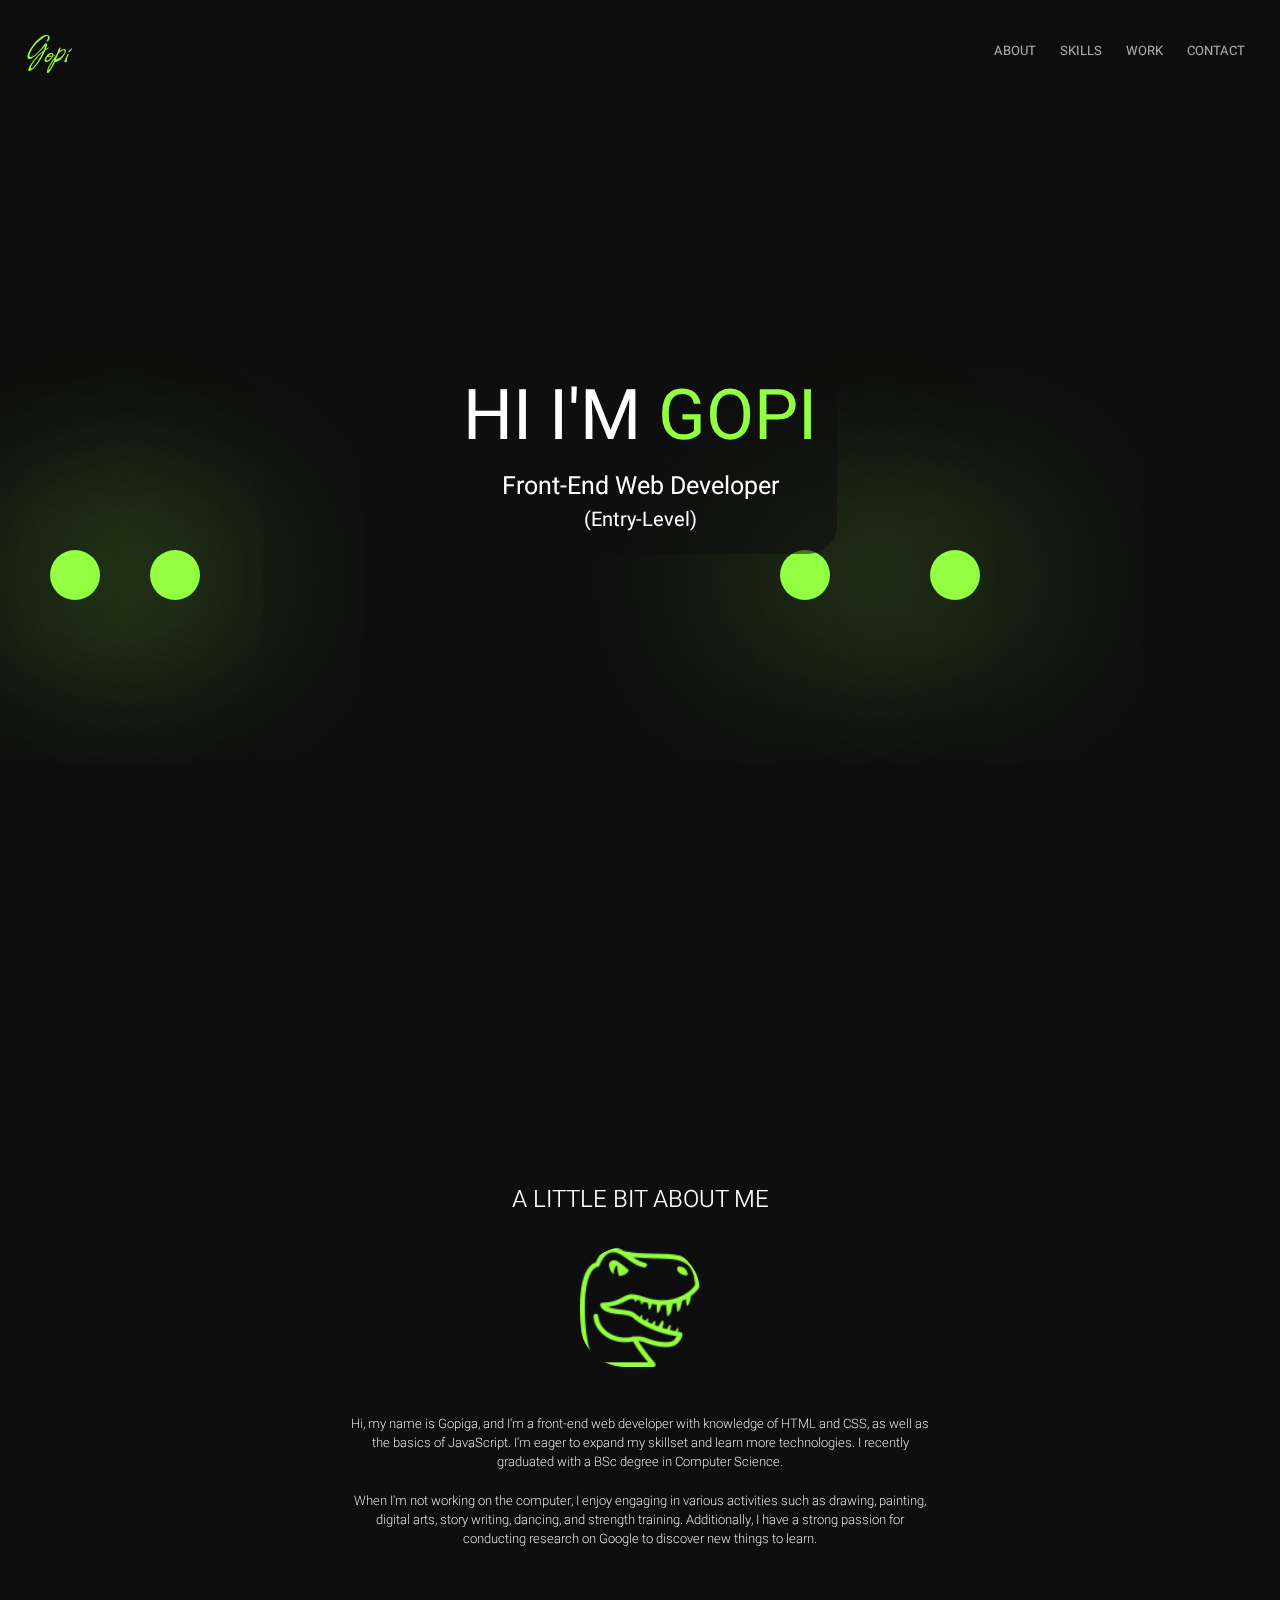
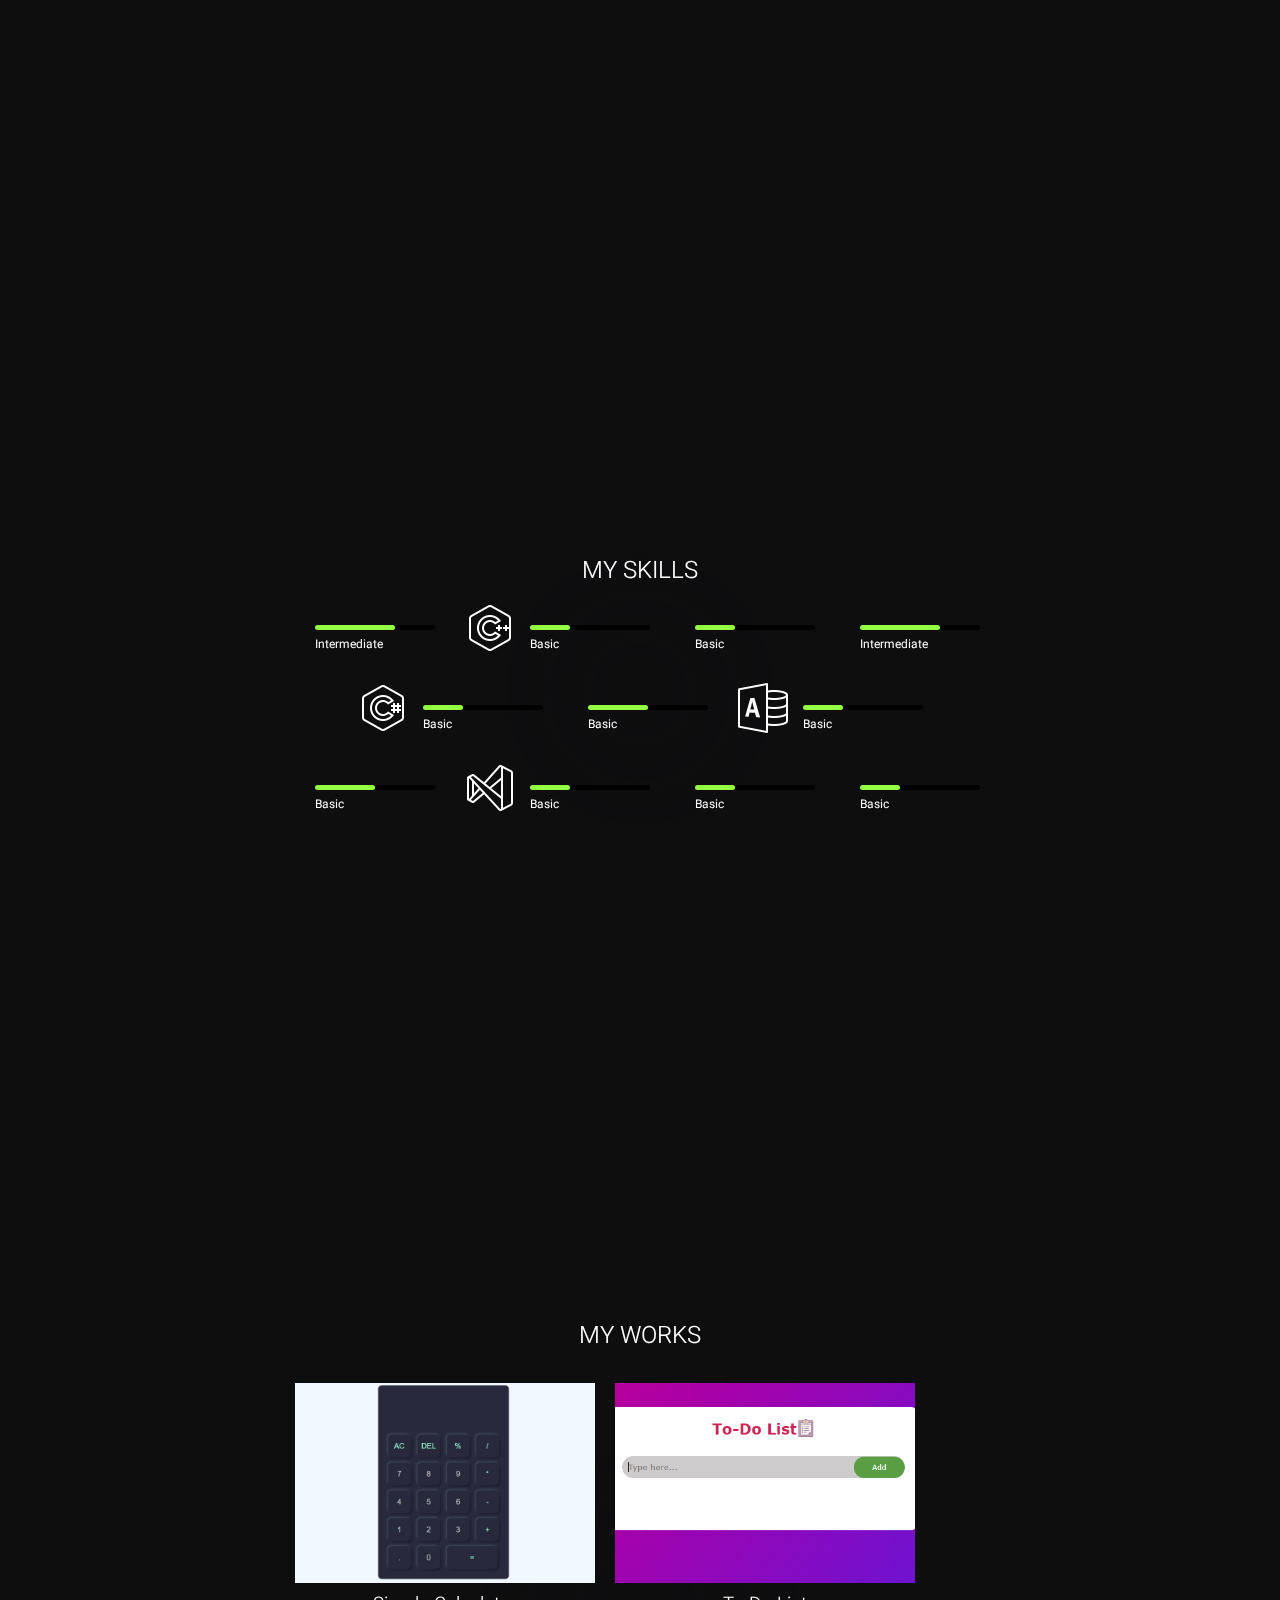
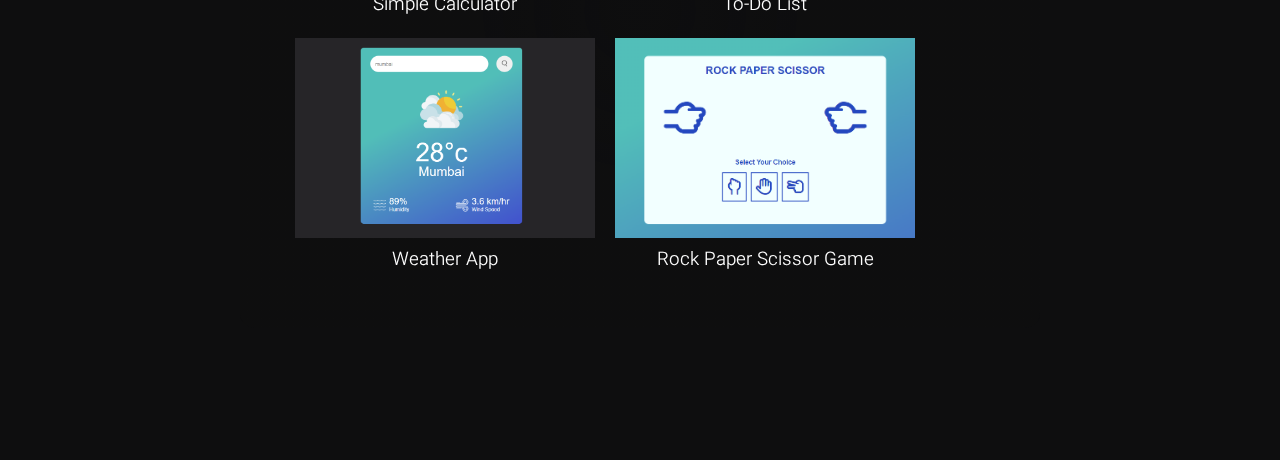
<file: index.html>
<!DOCTYPE html>
<html lang="en">
<head>
    <meta charset="UTF-8">
    <meta name="viewport" content="width=device-width, initial-scale=1.0">
    <title>Gopiga Ranganathan</title>
    <link rel="stylesheet" href="styles.css">
    <link rel="preconnect" href="https://fonts.googleapis.com">
    <link rel="preconnect" href="https://fonts.gstatic.com" crossorigin>
    <link href="https://fonts.googleapis.com/css2?family=Allison&family=Heebo:wght@200;300;400;500&family=Ms+Madi&display=swap" rel="stylesheet">
    <link rel="stylesheet" href="https://cdnjs.cloudflare.com/ajax/libs/font-awesome/6.4.0/css/all.min.css" integrity="sha512-iecdLmaskl7CVkqkXNQ/ZH/XLlvWZOJyj7Yy7tcenmpD1ypASozpmT/E0iPtmFIB46ZmdtAc9eNBvH0H/ZpiBw==" crossorigin="anonymous" referrerpolicy="no-referrer" />
</head>
<body>
    <header>
        <div class="logo">
            <p>Gopi</p>
        </div>
        <nav>
        <a href="#About" >ABOUT</a>
        <a href="#Skills" >SKILLS</a>
        <a href="#Work" >WORK</a>
        <a href="#Contact" >CONTACT</a>
    </nav>
    </header>
    <section class="start">
 
    




       
        <div class="content">
            <p class="greetings">HI I'M <span>GOPI</span></p>
            <p class="title">Front-End Web Developer</p>
            <p class="experience">(Entry-Level)</p>
        </div>


            <div class="ball a"></div>
            <div class="ball b"></div>
            <div class="ball c"></div>
            <div class="ball d"></div>

           <a href="#About"><i class="fa-solid fa-chevron-down"></i></a>

       

    </section>
    <section id="About" class="about">
        <div class="content">
<h2>A LITTLE BIT ABOUT ME</h2>
<img src="images/icons8-dinosaur-100 (1).png" alt="">
<p>Hi, my name is Gopiga, and I'm a front-end web developer with knowledge of HTML and CSS, as well as the basics of JavaScript. I'm eager to expand my skillset and learn more technologies. I recently graduated with a BSc degree in Computer Science.</p>
 <p>When I'm not working on the computer, I enjoy engaging in various activities such as drawing, painting, digital arts, story writing, dancing, and strength training. Additionally, I have a strong passion for conducting research on Google to discover new things to learn.</p>
</div>
    </section>
<section id="Skills" class="skills">

    <div class="content">
        <h2>MY SKILLS</h2>
       <div class="level">
        <div class="box">
            <i class="fa-brands fa-html5"></i>
            <div class="bar"></div>
        </div>
        <div class="box">
            <img src="images/icons8-c++-100 (1).png" alt="">
            <div class="bar"></div>
        </div>
        <div class="box">
            <i class="fa-brands fa-python"></i>
            <div class="bar"></div>
        </div>
        <div class="box">
            <i class="fa-brands fa-css3-alt"></i>
            <div class="bar"></div>
        </div>
        <div class="box">
            <img src="images/icons8-c-sharp-logo-100.png" alt="">
            <div class="bar"></div>
        </div>
        <div class="box">
            <i class="fa-brands fa-js"></i>
            <div class="bar"></div>
        </div>
        <div class="box">
            <img src="images/icons8-microsoft-access-100.png" alt="">
            <div class="bar"></div>
        </div>
        <div class="box">
            <i class="fa-brands fa-bootstrap"></i>
            <div class="bar"></div>
        </div>
        <div class="box">
            <img src="images/icons8-visual-studio-100.png" alt="">
            <div class="bar"></div>
        </div>
        <div class="box">
            <i class="fa-brands fa-java"></i>
            <div class="bar"></div>
        </div>
        <div class="box">
            <i class="fa-brands fa-php"></i>
            <div class="bar"></div>
        </div>
     
       </div>
       
       
    </div>
</section>
<section id="Work" class="work">
    <div class="content">
        <h2>MY WORKS</h2>
        <div class="works">
          <a href="https://gopiranganathan.github.io/Calculator/" target="_blank">
            <img src="images/calculator.jpg" alt=""> 
        <h3 class="project-name">Simple Calculator</h3></a>
        <a href="https://gopiranganathan.github.io/To-Do-List/" target="_blank">
            <img src="images/todolist.png" alt=""> 
        <h3 class="project-name">To-Do List</h3></a>
        <a href="https://gopiranganathan.github.io/Weather-App/" target="_blank">
            <img src="images/weatherapp.png" alt=""> 
        <h3 class="project-name">Weather App</h3></a>
        <a href="https://gopiranganathan.github.io/Rock-Paper-Scissor/" target="_blank">
            <img src="images/rockpaperscissor.png" alt=""> 
        <h3 class="project-name">Rock Paper Scissor Game</h3></a>
        </div>
    </div>
    </section>
    <section class="contact" id="contact">
    
    </section>

    
</body>
</html>
</file>
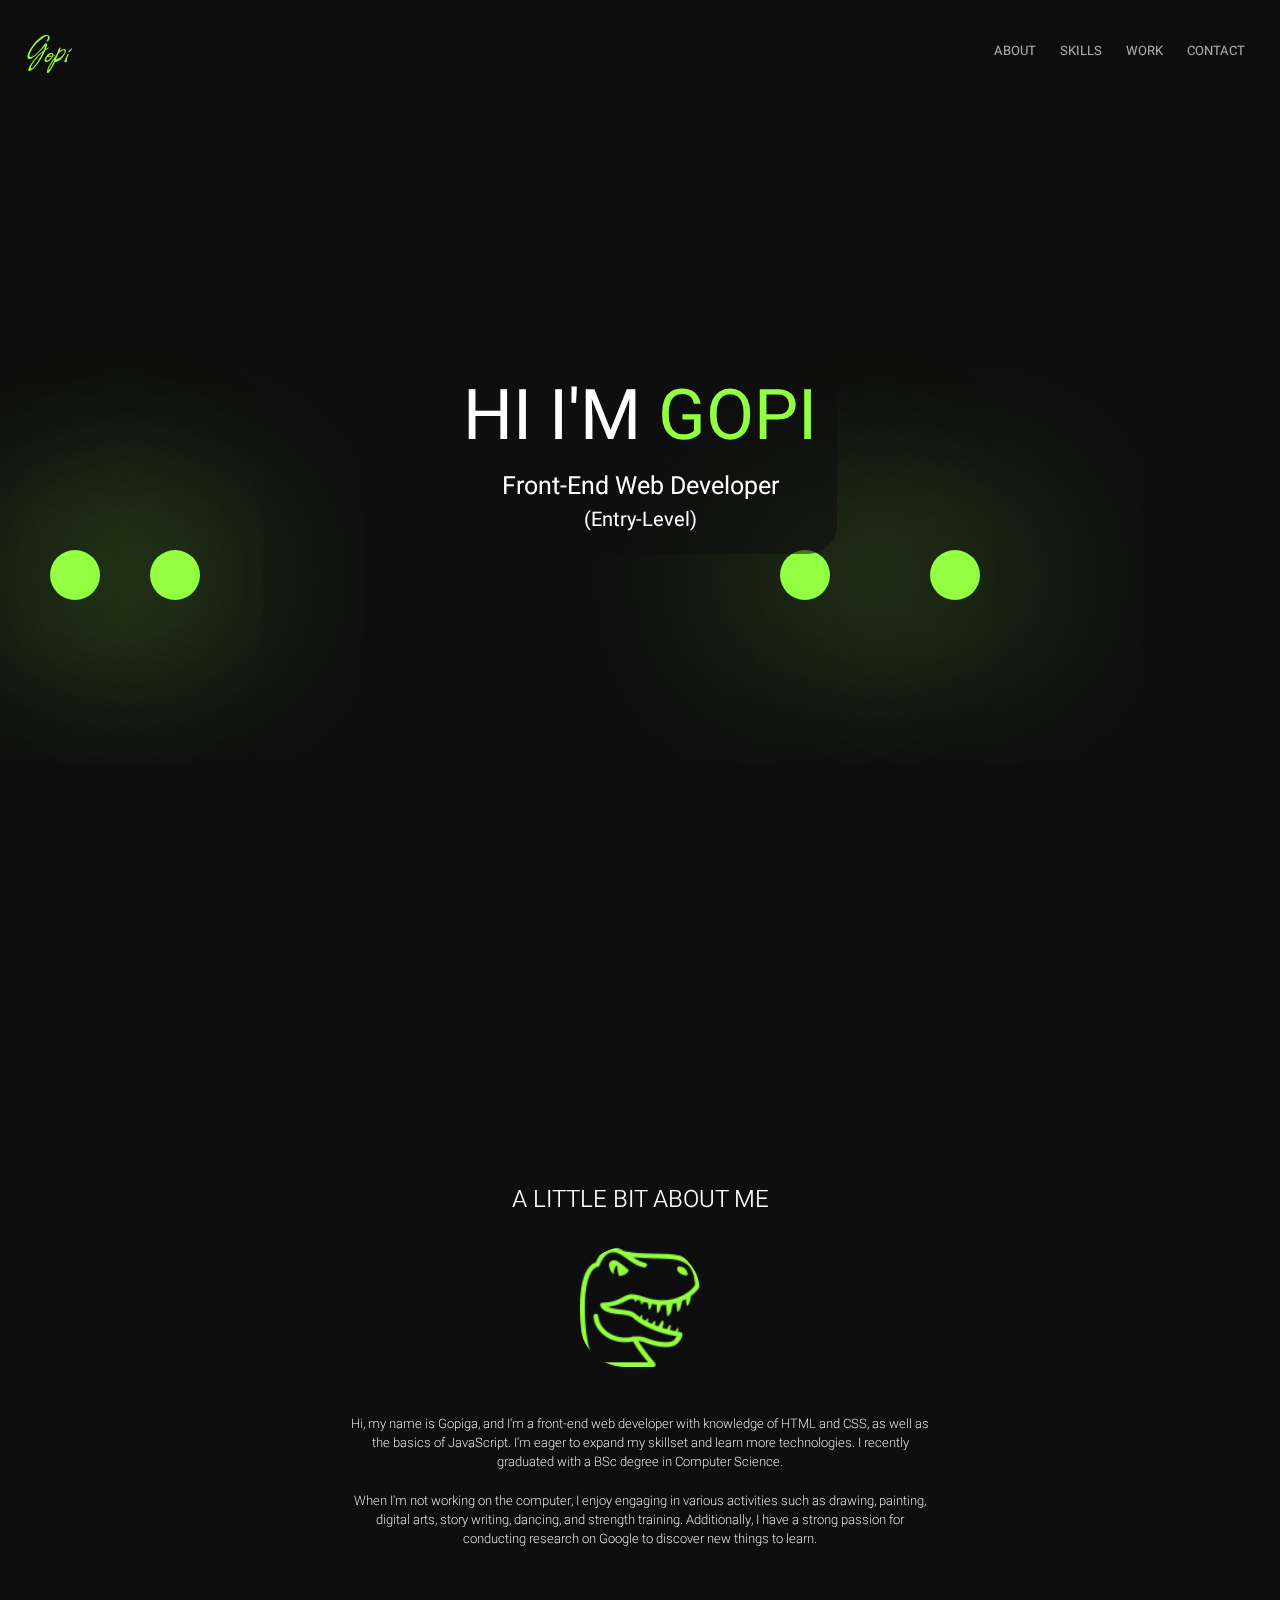
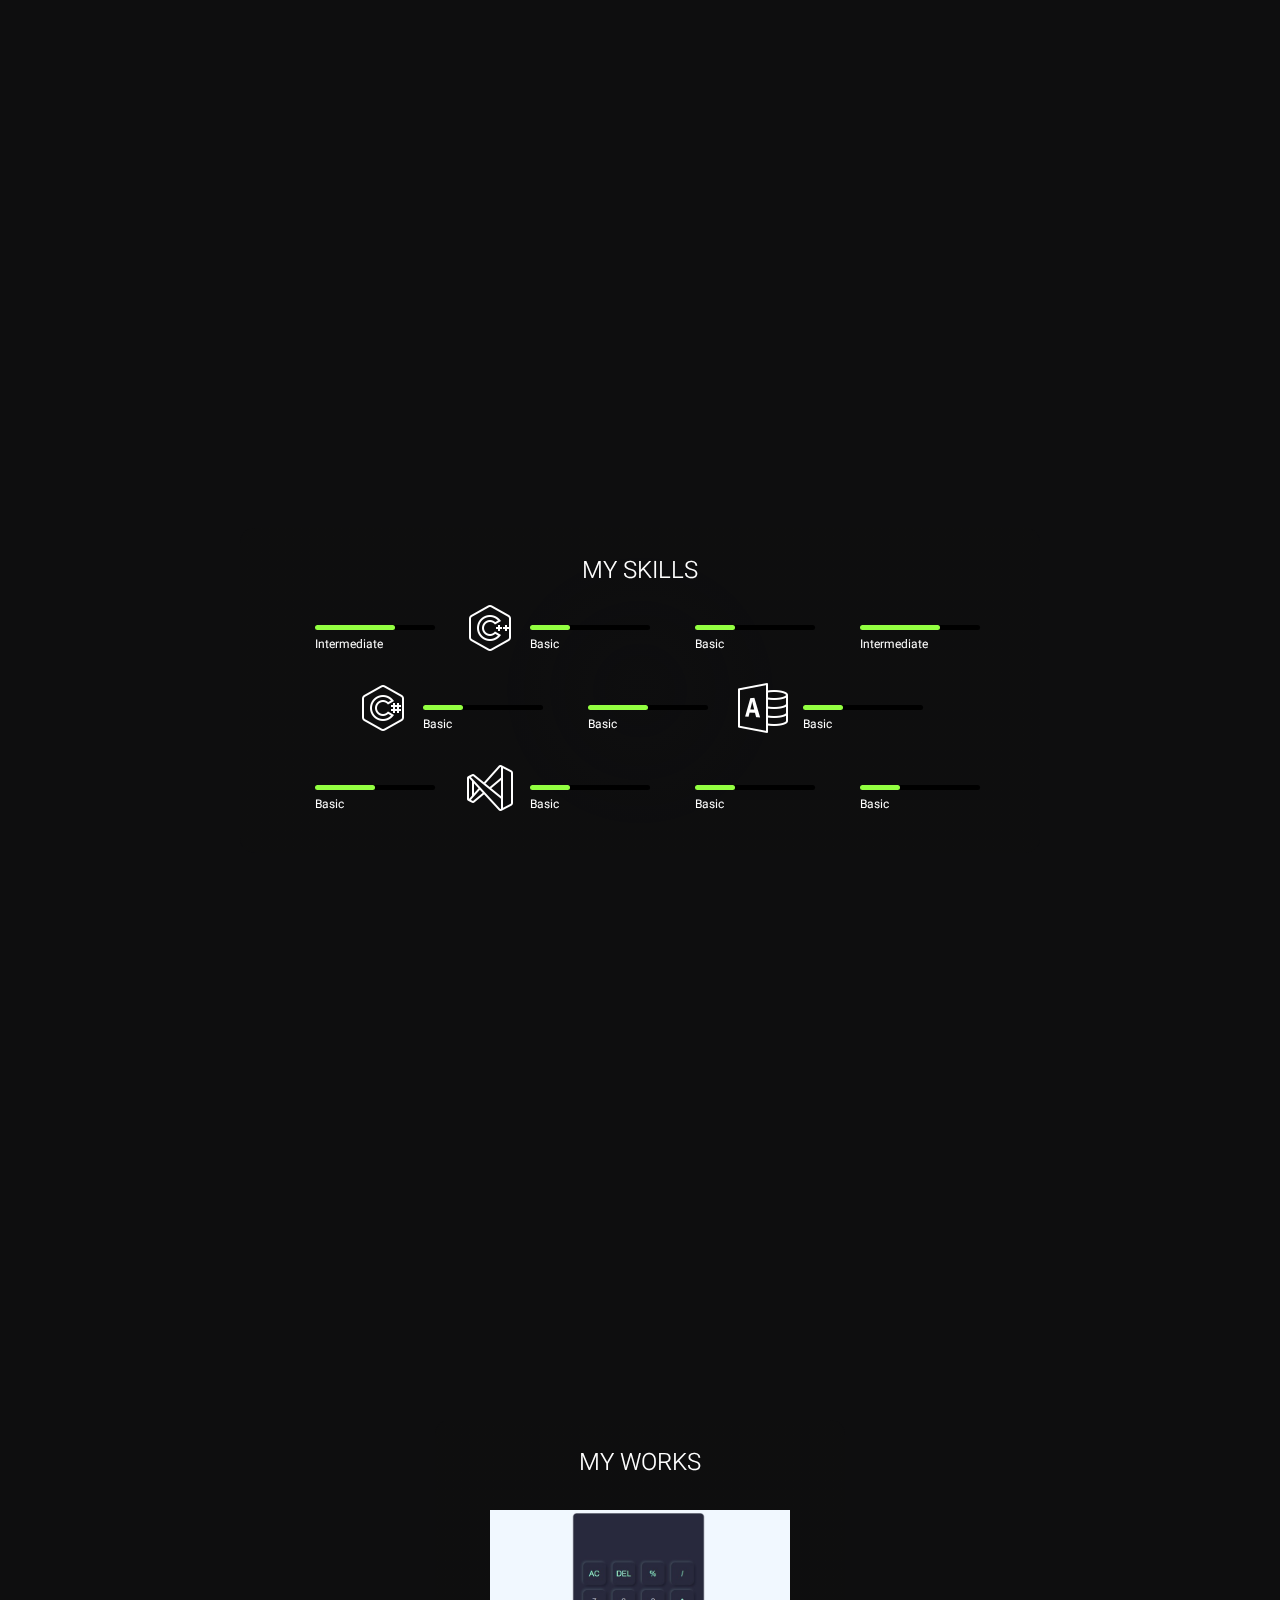
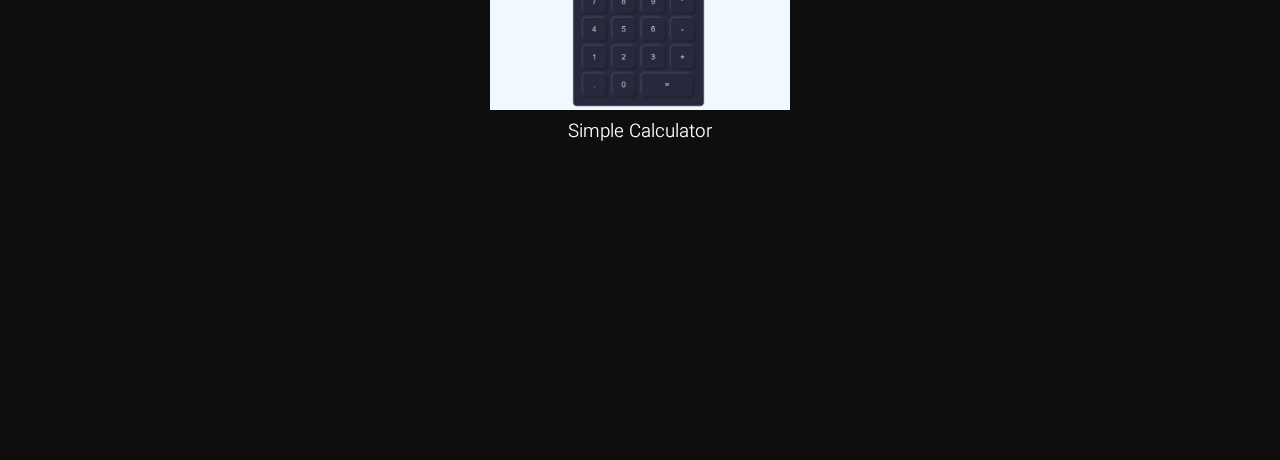
<file: portfolio.html>
<!DOCTYPE html>
<html lang="en">
<head>
    <meta charset="UTF-8">
    <meta name="viewport" content="width=device-width, initial-scale=1.0">
    <title>Gopiga Ranganathan</title>
    <link rel="stylesheet" href="styles.css">
    <link rel="preconnect" href="https://fonts.googleapis.com">
    <link rel="preconnect" href="https://fonts.gstatic.com" crossorigin>
    <link href="https://fonts.googleapis.com/css2?family=Allison&family=Heebo:wght@200;300;400;500&family=Ms+Madi&display=swap" rel="stylesheet">
    <link rel="stylesheet" href="https://cdnjs.cloudflare.com/ajax/libs/font-awesome/6.4.0/css/all.min.css" integrity="sha512-iecdLmaskl7CVkqkXNQ/ZH/XLlvWZOJyj7Yy7tcenmpD1ypASozpmT/E0iPtmFIB46ZmdtAc9eNBvH0H/ZpiBw==" crossorigin="anonymous" referrerpolicy="no-referrer" />
</head>
<body>
    <header>
        <div class="logo">
            <p>Gopi</p>
        </div>
        <nav>
        <a href="#About" >ABOUT</a>
        <a href="#Skills" >SKILLS</a>
        <a href="#Work" >WORK</a>
        <a href="#Contact" >CONTACT</a>
    </nav>
    </header>
    <section class="start">
 
    




       
        <div class="content">
            <p class="greetings">HI I'M <span>GOPI</span></p>
            <p class="title">Front-End Web Developer</p>
            <p class="experience">(Entry-Level)</p>
        </div>


            <div class="ball a"></div>
            <div class="ball b"></div>
            <div class="ball c"></div>
            <div class="ball d"></div>

           <a href="#About"><i class="fa-solid fa-chevron-down"></i></a>

       

    </section>
    <section id="About" class="about">
        <div class="content">
<h2>A LITTLE BIT ABOUT ME</h2>
<img src="icons8-dinosaur-100 (1).png" alt="">
<p>Hi, my name is Gopiga, and I'm a front-end web developer with knowledge of HTML and CSS, as well as the basics of JavaScript. I'm eager to expand my skillset and learn more technologies. I recently graduated with a BSc degree in Computer Science.</p>
 <p>When I'm not working on the computer, I enjoy engaging in various activities such as drawing, painting, digital arts, story writing, dancing, and strength training. Additionally, I have a strong passion for conducting research on Google to discover new things to learn.</p>
</div>
    </section>
<section id="Skills" class="skills">

    <div class="content">
        <h2>MY SKILLS</h2>
       <div class="level">
        <div class="box">
            <i class="fa-brands fa-html5"></i>
            <div class="bar"></div>
        </div>
        <div class="box">
            <img src="icons8-c++-100 (1).png" alt="">
            <div class="bar"></div>
        </div>
        <div class="box">
            <i class="fa-brands fa-python"></i>
            <div class="bar"></div>
        </div>
        <div class="box">
            <i class="fa-brands fa-css3-alt"></i>
            <div class="bar"></div>
        </div>
        <div class="box">
            <img src="icons8-c-sharp-logo-100.png" alt="">
            <div class="bar"></div>
        </div>
        <div class="box">
            <i class="fa-brands fa-js"></i>
            <div class="bar"></div>
        </div>
        <div class="box">
            <img src="icons8-microsoft-access-100.png" alt="">
            <div class="bar"></div>
        </div>
        <div class="box">
            <i class="fa-brands fa-bootstrap"></i>
            <div class="bar"></div>
        </div>
        <div class="box">
            <img src="icons8-visual-studio-100.png" alt="">
            <div class="bar"></div>
        </div>
        <div class="box">
            <i class="fa-brands fa-java"></i>
            <div class="bar"></div>
        </div>
        <div class="box">
            <i class="fa-brands fa-php"></i>
            <div class="bar"></div>
        </div>
     
       </div>
       
       
    </div>
</section>
<section id="Work" class="work">
    <div class="content">
        <h2>MY WORKS</h2>
        <div class="works">
          <a href="https://gopiranganathan.github.io/Calculator/" target="_blank">
            <img src="calculator.jpg" alt=""> 
        <h3 class="project-name">Simple Calculator</h3></a>
        </div>
    </div>
    </section>
    <section class="contact" id="contact">
    
    </section>

    
</body>
</html>
</file>
<file: styles.css>
:root{

    --highlight:rgb(147, 255, 65);
}


*{
box-sizing: border-box;
margin:0;
padding:0;

}
section, .content{
    display:block;
}
html{
    scroll-behavior: smooth;
}
body{
    background-color:rgb(14, 14, 15);
}
.logo{
    color:var(--highlight);
    font-family: 'Allison', cursive;
font-size:40px;
padding:10px;
}
header{
    display:flex;
    justify-content:space-between;
    align-items:center;
    padding:15px;
    position:fixed;
    top:0;
    z-index:2;
    width:100%;
    background: rgb(14,14,15);
    background: linear-gradient(180deg, rgba(14,14,15,1) 39%, rgba(14,14,15,0) 100%);
 
}
header a{
    margin-right:20px;
    text-decoration:none;
    /* color:rgb(109, 255, 83); */
    color:rgba(255, 255, 255, 0.668);
    font-size:13px;
    font-family: 'Heebo', sans-serif;
    position:relative;
}
header a:hover{
    color:white;
}
header a::after{
content:"";
position:absolute;
height:3px;
width:0%;
border-radius:2px;
background-color:var(--highlight);
z-index:2;
bottom:-5px;
left:0;
transition:0.3s ease-in-out;
}

header a:hover:after{
width:100%;
   
} 

.start{
    height:100vh;
    color:white;
    display:flex;
    flex-direction:column;

    justify-content:center;
    align-items:center;
    text-align:center;
    font-family: 'Heebo', sans-serif;
    position:relative;
}
.start .content{
    min-height:150px;
    max-height:230px;
    max-width:500px;
    min-width:300px;
    padding:20px;
    border-radius:30px;
    background: rgb(14,14,15);
    background: radial-gradient(circle, rgba(14,14,15,0.7651435574229692) 4%, rgba(14,14,15,0.5718662464985995) 31%);
position:relative;
    z-index:1;
    /* background-color:rgb(14, 14, 15); */
  
}
.start a{
    color:var(--highlight);
    font-size:40px;
position:absolute;
bottom:160px;
transform:translateY(0px);

transition:0.5s;
animation: float 0.7s infinite linear;

}
@keyframes float{
    0%{
transform:translateY(7px);
        
    }
    50%{
transform:translateY(-4px);
 
    }
    100%{
transform:translateY(7px);
    

    }
}

.greetings{
    font-size:70px;
}
.greetings span{
    color:var(--highlight);

}
.title{
    font-size:25px;
}
.experience{
    font-size:20px;
}
@media screen and (max-width: 600px) {
    .greetings {
     font-size:40px;
    }
    .title{
        font-size:20px;
    
    }
    .experience{
        font-size:15px;
    }
  }

    .ball{
    height:50px;
    width:50px;
    border-radius:50px;
    background-color:var(--highlight);
    position:fixed;

    -webkit-box-shadow: 0px 0px 188px 14px rgba(151,255,65,1);
-moz-box-shadow: 0px 0px 188px 14px rgba(151,255,65,1);
box-shadow: 0px 0px 188px 14px rgba(151,255,65,1);
z-index:-10;
}
.ball.a{
left:50px;
bottom:300px;
animation:ball1 10s infinite linear;
}
.ball.b{
    left:150px;
    bottom:300px;
animation:ball2 10s infinite linear;
animation-delay:1s;

}
.ball.c{
    right:300px;
    bottom:300px;
animation:ball3 10s infinite linear;
animation-delay:5s;
}
.ball.d{
   right:450px;
    bottom:300px;
animation:ball4 10s infinite linear;
animation-delay:3s;
}

@keyframes ball1{
    0%{
        left:50px;
        bottom:300px;
        height:30px;
        width:30px;
    }
    20%{
        left:300px;
        bottom:500px;
    }
    40%{
        left:600px;
        bottom:200px;
        height:80px;
        width:80px;
    }
    60%{
        left:850px;
        bottom:600px;
    }
    80%{
        left:400px;
        bottom:200px;
    }
    100%{
        left:50px;
        bottom:300px;
        height:50px;
        width:50px;
    }

}
@keyframes ball2{
    0%{
        left:150px;
        bottom:300px;
    }
    20%{
        left:500px;
        bottom:500px;
        height:70px;
        width:70px;
    }
    40%{
        left:1000px;
        bottom:200px;
    }
    60%{
        left:1300px;
        bottom:600px;
    }
    80%{
        left:600px;
        bottom:200px;
        height:50px;
        width:50px;
    }
    100%{
        left:150px;
        bottom:300px;
    }

}
@keyframes ball3{
    0%{
        right:300px;
        bottom:300px;
    }
    20%{
        right:700px;
        bottom:500px;
    }
    40%{
        right:900px;
        bottom:200px;
    }
    60%{
        right:1200px;
        bottom:600px;
    }
    80%{
        right:500px;
        bottom:200px;
    }
    100%{
        right:300px;
        bottom:300px;
    }

}
@keyframes ball4{
    0%{
        right:450px;
        bottom:300px;
    }
    20%{
        right:900px;
        bottom:500px;
    }
    40%{
        right:1100px;
        bottom:200px;
    }
    60%{
        right:1600px;
        bottom:600px;
    }
    80%{
        right:800px;
        bottom:200px;
    }
    100%{
        right:450px;
        bottom:300px;
    }

}

.about{
    min-height:100vh;
    color:white;
    font-family: 'Heebo', sans-serif;
text-align:center;
display:flex;
justify-content:center;
align-items:center;
margin:20px;
}
.about .content{
    min-height:250px;
  min-width:400px;
  max-width:700px;
    padding:25px;
    border-radius:15px;
    background: rgb(14,14,15);
    background: radial-gradient(circle, rgba(14,14,15,0.7651435574229692) 4%, rgba(14,14,15,0.5718662464985995) 31%);
}

.about h2{
    font-weight:300;
}
.about p{
    font-weight:200;
    font-size:13px;

    padding:10px 30px;;
}
.about img{

    height:150px;
    width:150px;
    padding:15px;
    /* background-color: var(--highlight); */
    /* background-color: black; */
    border-radius:40%;
    margin:15px;
}
.skills{
    min-height:100vh;
    display:flex;
    justify-content:center;
    align-items: center;
    color:white;
    font-family: 'Heebo', sans-serif;
    text-align:center;
    margin:20px;

}
.skills .content{
    min-height:100px;
    min-width:200px;
    max-width:800px;
    /* max-height:1000px; */
    padding:25px;
    border-radius:15px;
    background: rgb(14,14,15);
    background: radial-gradient(circle, rgba(14,14,15,0.7651435574229692) 4%, rgba(14,14,15,0.5718662464985995) 31%);
     
}
.skills h2{
    font-weight:300;
}
.skills .level{
    display:flex;
    flex-wrap: wrap;
    justify-content:center;
    align-items:center;

}
.skills .level .box{
  display:flex;
  align-items:center;
  justify-content:center;
  padding:15px;
  gap:15px;
}
.skills .bar{
height:5px;
width:120px;
background-color:black;
border-radius:5px;
position:relative;

}
.skills .bar::before{
    content:" ";
    height:5px;
    background-color:var(--highlight);
    border-radius:5px;
    /* width:100px; */
    position:absolute;
    left:0;
}
.skills .bar::after{
    content:"fgg";
    color:white;
    position:absolute;
    font-size:12px;
    top:10px;
    left:0;
}

.box:nth-of-type(1) .bar::before, 
.box:nth-of-type(4) .bar::before
{
width:80px;

}
.box:nth-of-type(6) .bar::before,
.box:nth-of-type(8) .bar::before{
    width:60px;

}
.box:nth-of-type(2) .bar::before,
 .box:nth-of-type(3) .bar::before,
 .box:nth-of-type(5) .bar::before,
 .box:nth-of-type(7) .bar::before,
 .box:nth-of-type(9) .bar::before,
 .box:nth-of-type(10) .bar::before,
 .box:nth-of-type(11) .bar::before
{
    width:40px;
}

.box:nth-of-type(1) .bar::after, 
.box:nth-of-type(4) .bar::after{
    content:"Intermediate";
}

.box:nth-of-type(6) .bar::after,
.box:nth-of-type(2) .bar::after,
.box:nth-of-type(3) .bar::after,
.box:nth-of-type(5) .bar::after,
.box:nth-of-type(7) .bar::after,
.box:nth-of-type(9) .bar::after,
.box:nth-of-type(10) .bar::after,
.box:nth-of-type(11) .bar::after,
.box:nth-of-type(8) .bar::after{
  content:"Basic";

}


.skills .box{
    font-size:50px;
}

.skills img{
    height:50px;
    width:50px;
}

.work{
    min-height:100vh;
    display:flex;
    justify-content:center;
    align-items: center;
    color:white;
    font-family: 'Heebo', sans-serif;
    text-align:center;
}
.work .content{
    min-height:300px;
    min-width:400px;
    max-width:800px;
    padding:25px;
    border-radius:15px;
    background: rgb(14,14,15);
    background: radial-gradient(circle, rgba(14,14,15,0.7651435574229692) 4%, rgba(14,14,15,0.5718662464985995) 31%);
}
.work h2{
    font-weight:300;
}
.work .content a{
    color:white;
    text-decoration:none;
    margin:10px;
}
.work .works{
    padding:20px;
}
.work .content a img{
    height:200px;
    width:300px;
    object-fit:cover;
}
.work .content a .project-name{
   
    font-weight:300;

}
.work .works{
    display:flex;
    flex-wrap:wrap;

}
</file>
